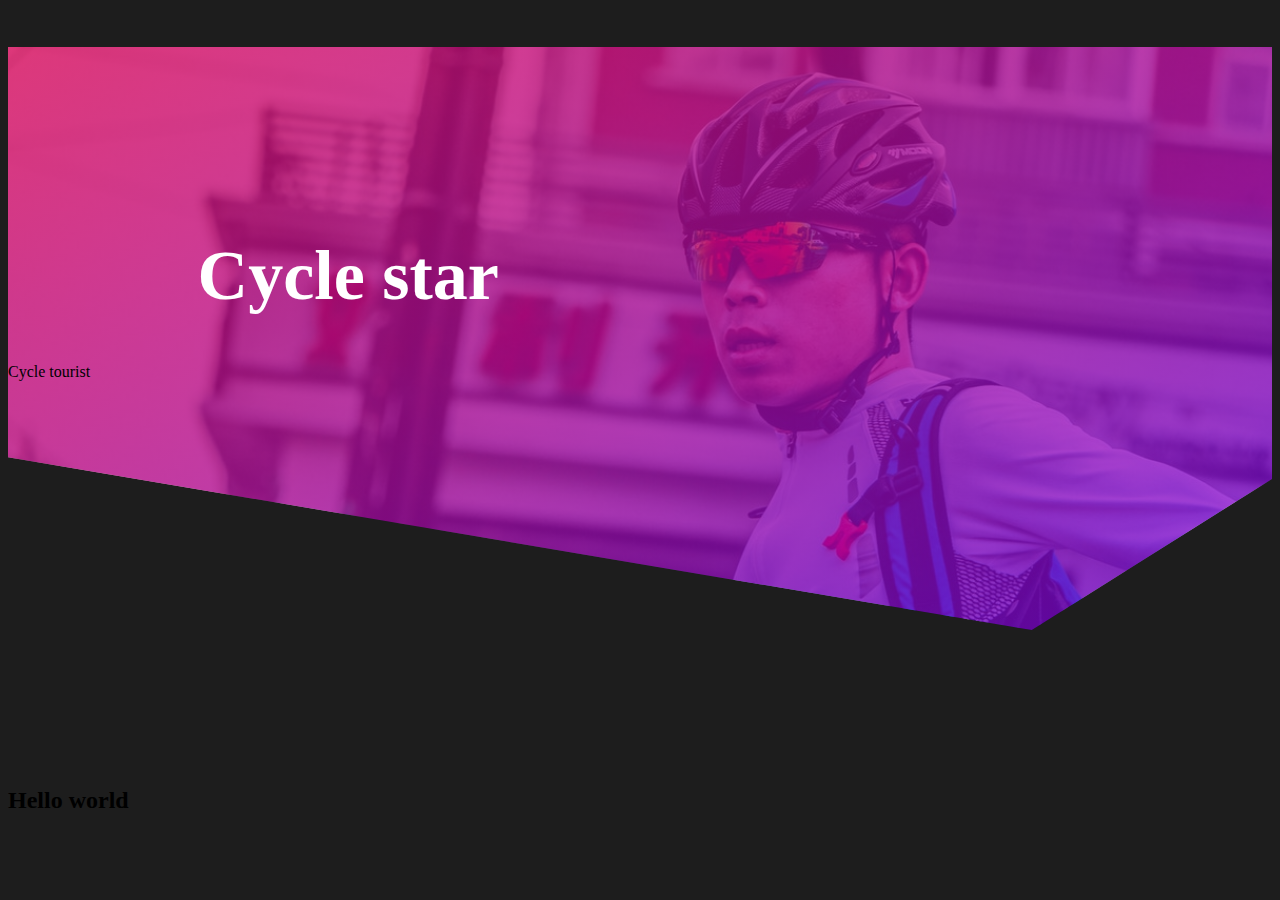
<file: 010razorpay/index.html>
<!DOCTYPE html>
<html lang="en">
<head>
    <meta charset="UTF-8">
    <meta http-equiv="X-UA-Compatible" content="IE=edge">
    <meta name="viewport" content="width=device-width, initial-scale=1.0">
    <title>Razoyish</title>
    <link rel="stylesheet" href="./style.css">
</head>
<body>
    <header>
        <h1>Cycle star</h1>
        <p>Cycle tourist</p>
    </header>
    <main>
        <h2>Hello world</h2>
    </main>
</body>
</html>
</file>
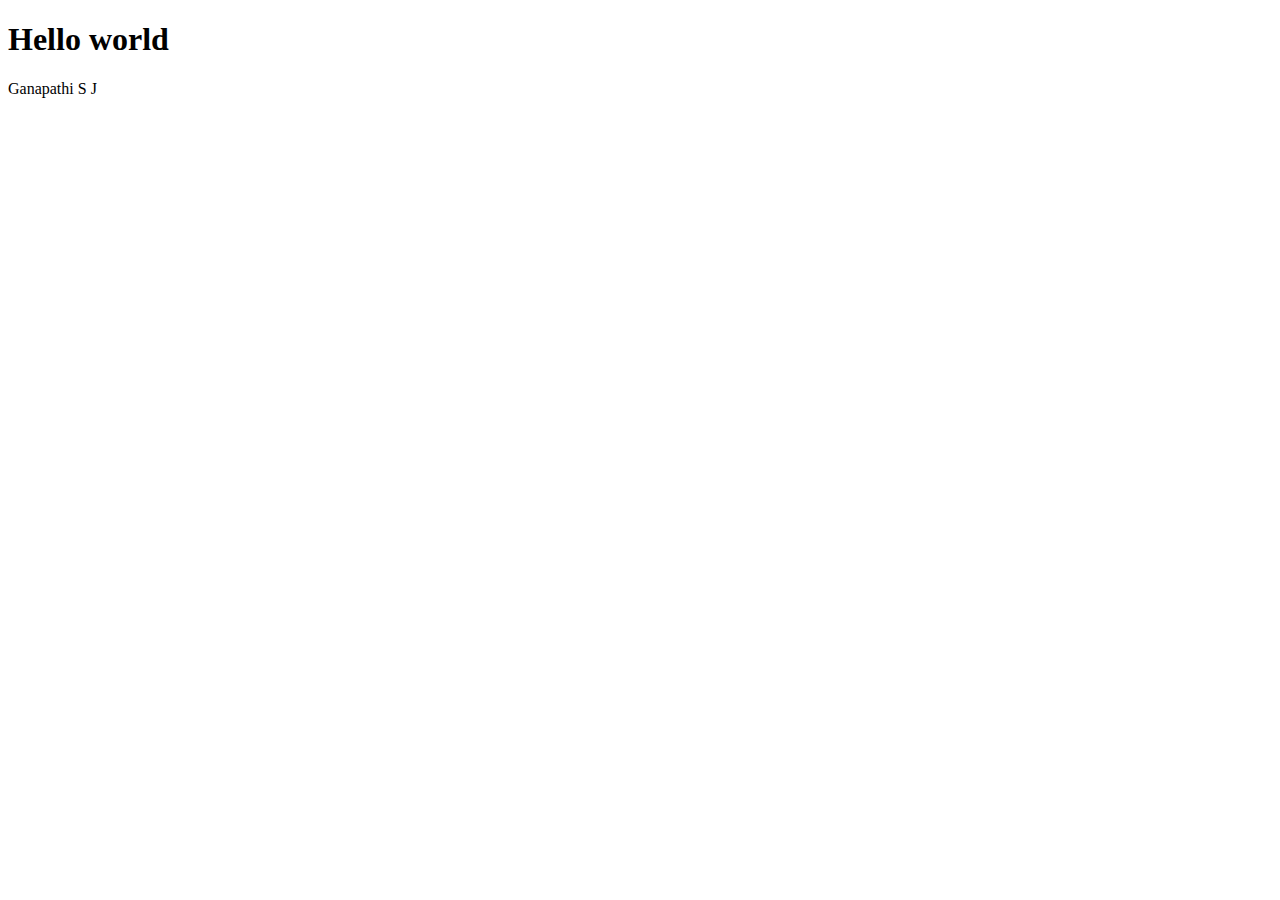
<file: 01Hello/index.html>
<!DOCTYPE html>
<html lang="en">
<head>
    <meta charset="UTF-8">
    <meta http-equiv="X-UA-Compatible" content="IE=edge">
    <meta name="viewport" content="width=device-width, initial-scale=1.0">
    <title>Document</title>
</head>
<body>
    <h1>Hello world</h1>
    <p>Ganapathi S J</p>
</body>
</html>
</file>
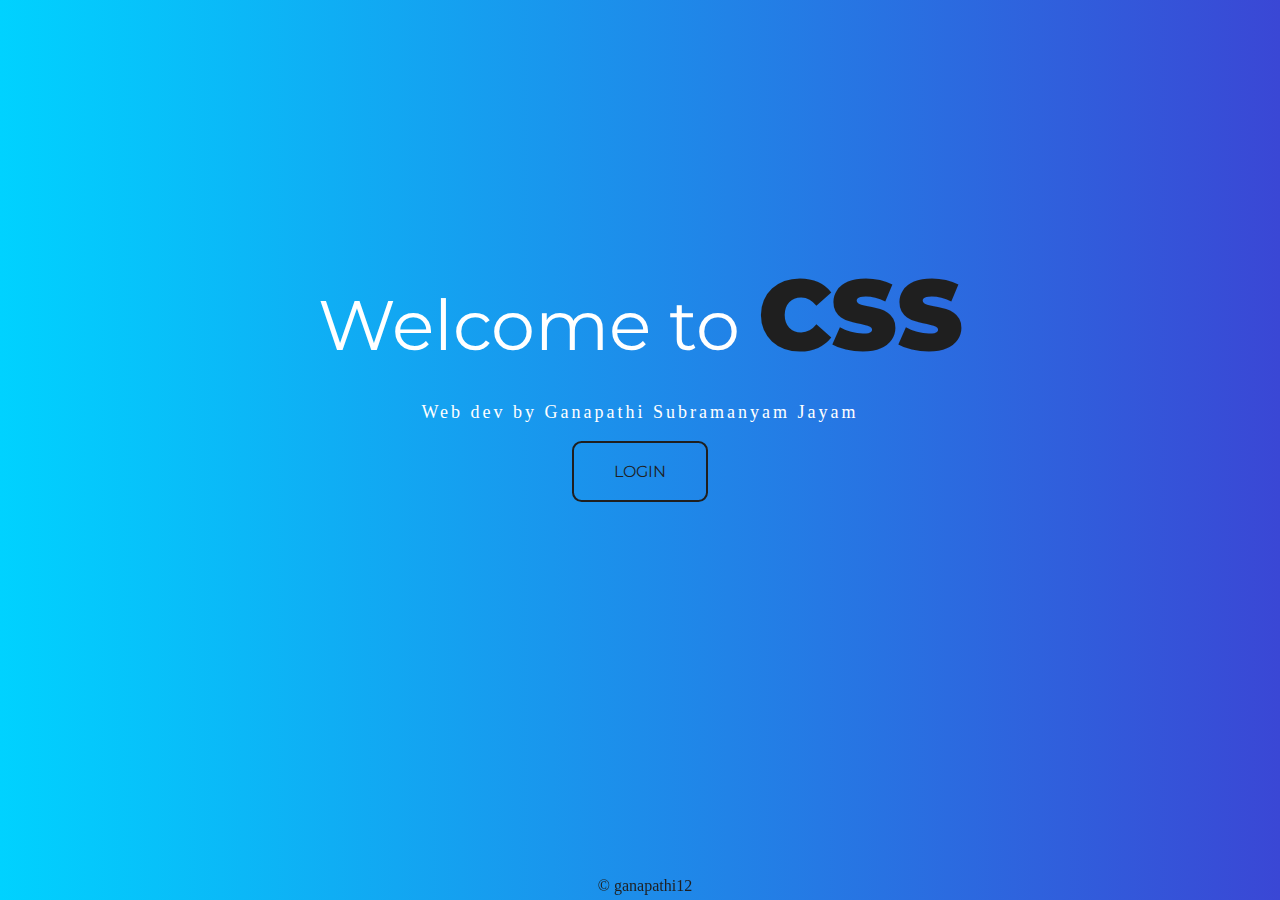
<file: 04css/index.html>
<!DOCTYPE html>
<html lang="en">
<head>
    <meta charset="UTF-8">
    <meta http-equiv="X-UA-Compatible" content="IE=edge">
    <meta name="viewport" content="width=device-width, initial-scale=1.0">
    <title>Welcome page</title>
    <link rel="stylesheet" href="css/style.css">
</head>
<body>
    <h1>Welcome to <span>CSS</span></h1>
    <p>Web dev by Ganapathi Subramanyam Jayam</p>
    <button class="btn lco">login</button>
</body>
<footer><a href="mailto:jayam.ganapathi12@gmail.com">© ganapathi12</a></footer>
</html>
</file>
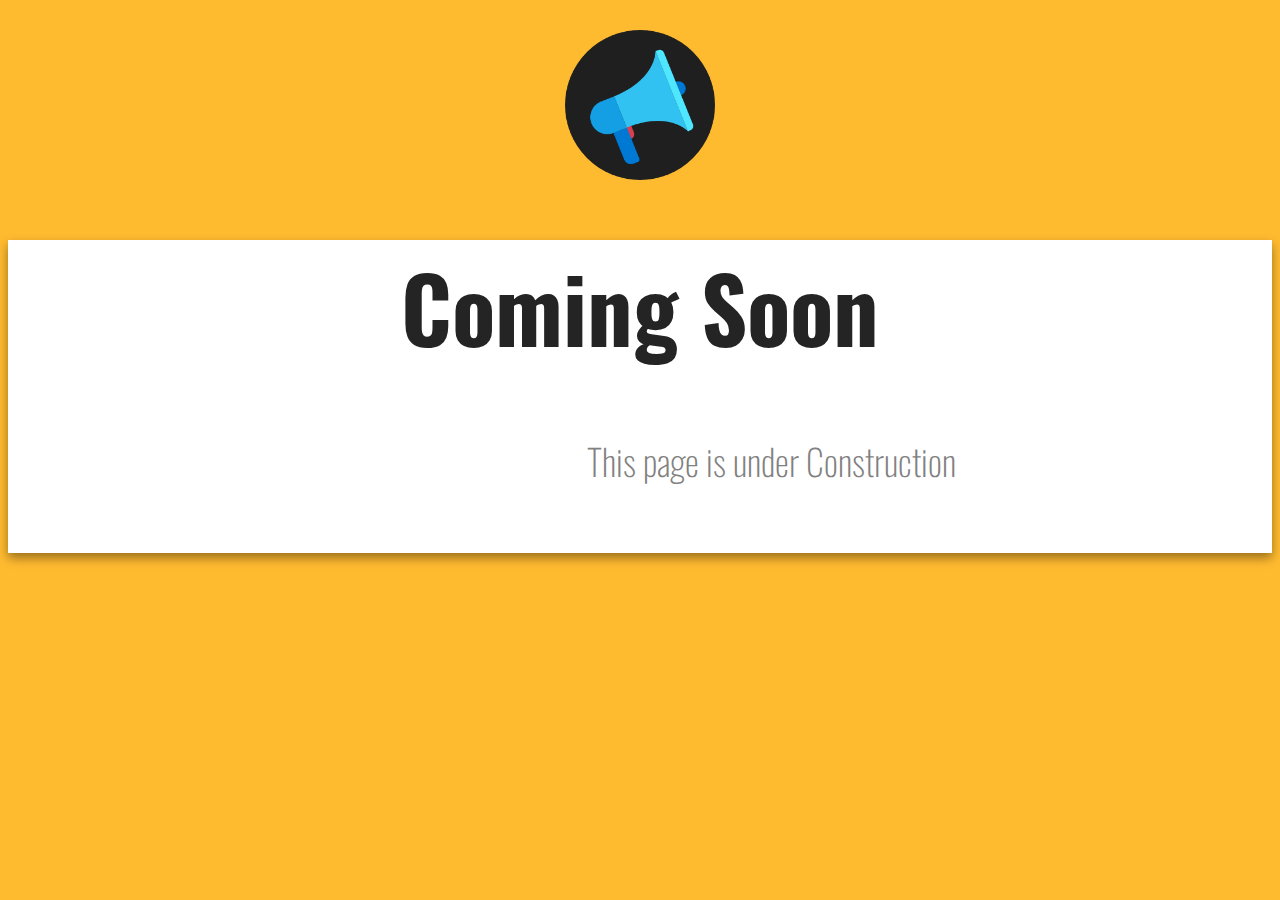
<file: 05coming soon/index.html>
<!DOCTYPE html>
<html lang="en">
<head>
    <meta charset="UTF-8">
    <meta http-equiv="X-UA-Compatible" content="IE=edge">
    <meta name="viewport" content="width=device-width, initial-scale=1.0">
    <title>Coming Soon!..</title>
    <link rel="stylesheet" href="./css/style.css">
</head>
<body>
    <img src="./images/icon.png" alt="bell">
    <div class="banner">
        <div class="text-container">
            <h1>Coming Soon</h1>
            <p>This page is under Construction</p>
        </div>
    </div>
</body>
</html>
</file>
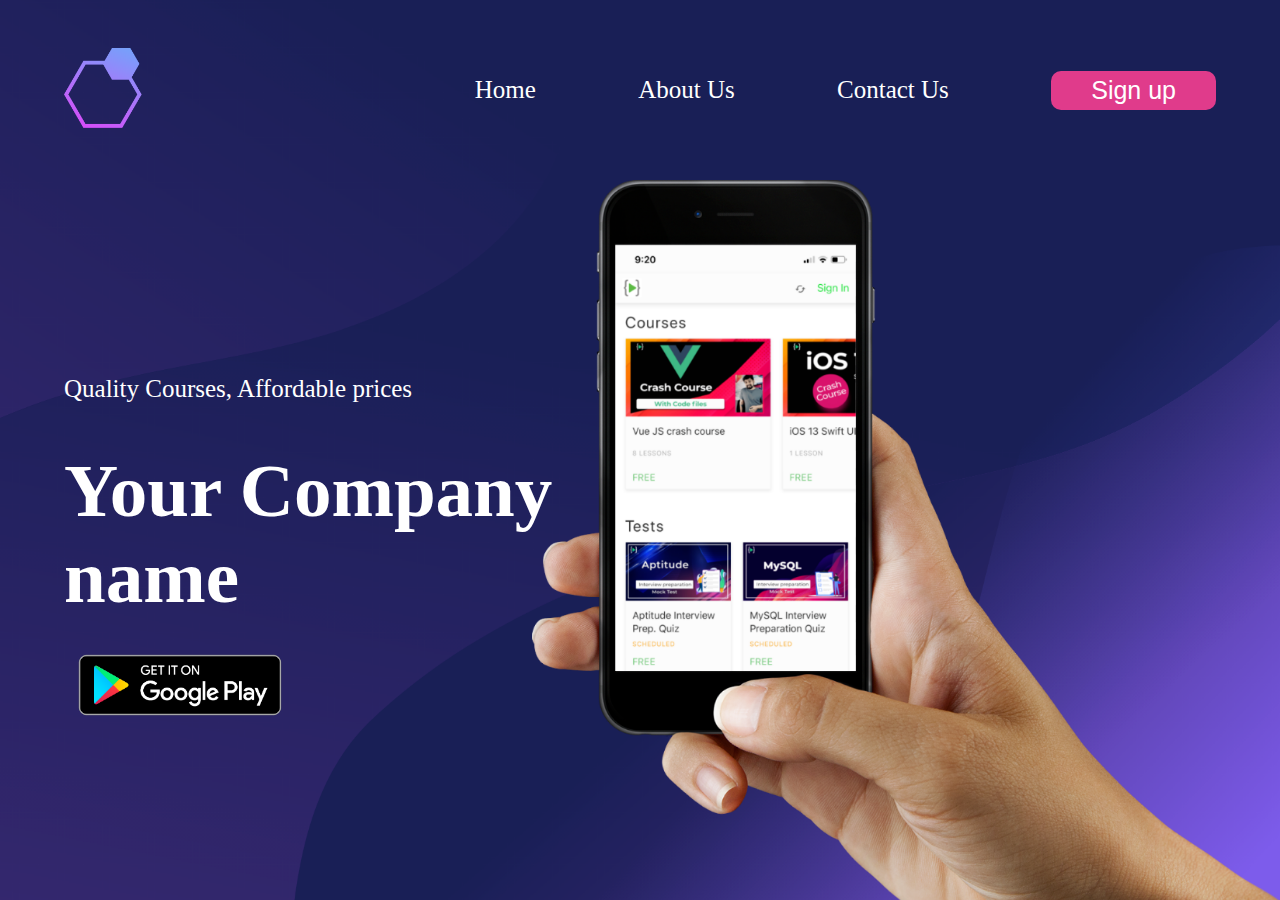
<file: 07mobileapp/index.html>
<!DOCTYPE html>
<html lang="en">
<head>
    <meta charset="UTF-8">
    <meta http-equiv="X-UA-Compatible" content="IE=edge">
    <meta name="viewport" content="width=device-width, initial-scale=1.0">
    <title>App Landing Page</title>
    <link rel="stylesheet" href="https://cdnjs.cloudflare.com/ajax/libs/font-awesome/5.15.4/css/all.min.css"
        integrity="sha512-1ycn6IcaQQ40/MKBW2W4Rhis/DbILU74C1vSrLJxCq57o941Ym01SwNsOMqvEBFlcgUa6xLiPY/NS5R+E6ztJQ=="
        crossorigin="anonymous" referrerpolicy="no-referrer" />
    <link rel="stylesheet" href="./css/style.css">

</head>
<body>
    <nav>
        <div class="brand-img">
            <a href="#" class="nav-logo">
                <img src="./images/logo.png" alt="logo" class="logo"/>
            </a>
        </div>

        <ul class="nav-items">
            <li class="nav-item"><a href="#" class="nav-link">Home</a></li>
            <li class="nav-item"><a href="#" class="nav-link">About Us</a></li>
            <li class="nav-item"><a href="#" class="nav-link">Contact Us</a></li>
            <li class="nav-item">
                <button class="nav-link nav-button">Sign up</button>
            </li>
        </ul>

        <div class="nav-menu-icon"><i class="fas fa-align-justify"></i></div>
    </nav>

    <main class="container">
        <div class="col col-1">
            <p>Quality Courses, Affordable prices</p>
            <h1>Your Company name</h1>
            <img src="./images/google-play-badge.png" alt="google" class="google-play-img">
        </div>
        <div class="col col-2">
            <img src="./images/phone-image.png" alt="phone" class="phone-img">
        </div>
    </main>
</body>
</html>
</file>
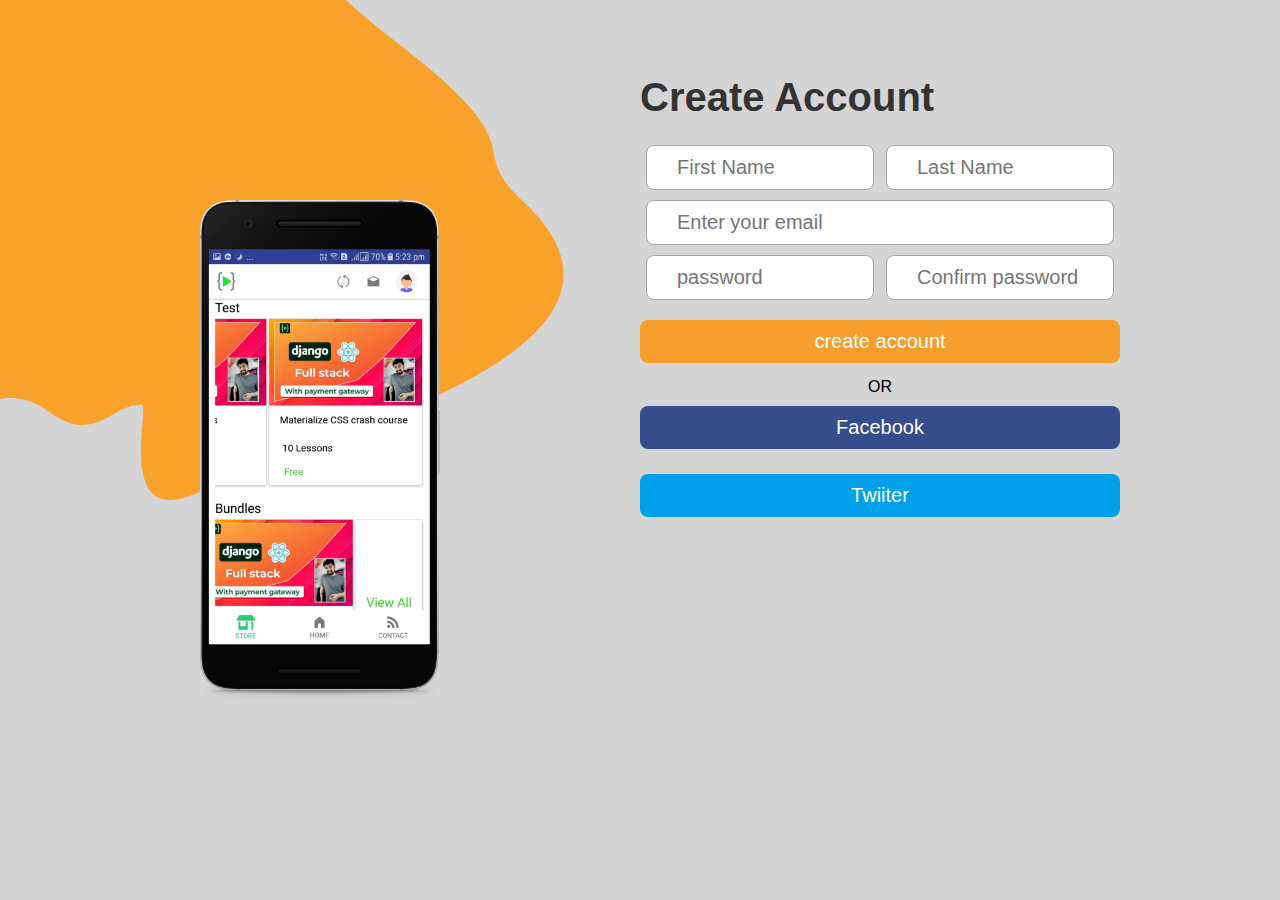
<file: 08registration/index.html>
<!DOCTYPE html>
<html lang="en">
<head>
    <meta charset="UTF-8">
    <meta http-equiv="X-UA-Compatible" content="IE=edge">
    <meta name="viewport" content="width=device-width, initial-scale=1.0">
    <title>Register page | LCO</title>
    
    <link rel="stylesheet" href="css/style.css">
    
</head>
<body>
    <main>
        <section class="flex">
            <img src="./images/yellow-blob.png" class="image-top" alt="yellow image">
            <img src="./images/mobile.png" class="mockup"  alt="mobile">
        </section>
        <section class="flex form-section flex-column">
            <h1 class="form-header">create account</h1>
            <form action="#" method="POST" class="form">
                <div class="row">
                    <input type="text" placeholder="First Name" class="form-input">
                    <input type="text" placeholder="Last Name" class="form-input">
                </div>
                <div class="row">
                    <input type="text" placeholder="Enter your email" class="form-input">
                </div>
               

                <div class="row">
                    <input type="password" placeholder="password" class="form-input">
                    <input type="text" placeholder="Confirm password" class="form-input">
                </div>
                <button class="btn btn-submit">create account</button>
            </form>

            <div class="flex flex-column">
                <div class="divider">OR</div>
                <button class="btn btn-facebook">Facebook</button>
                <button class="btn btn-twitter">Twiiter</button>
            </div>


        </section>
    </main>
</body>
</html>
</file>
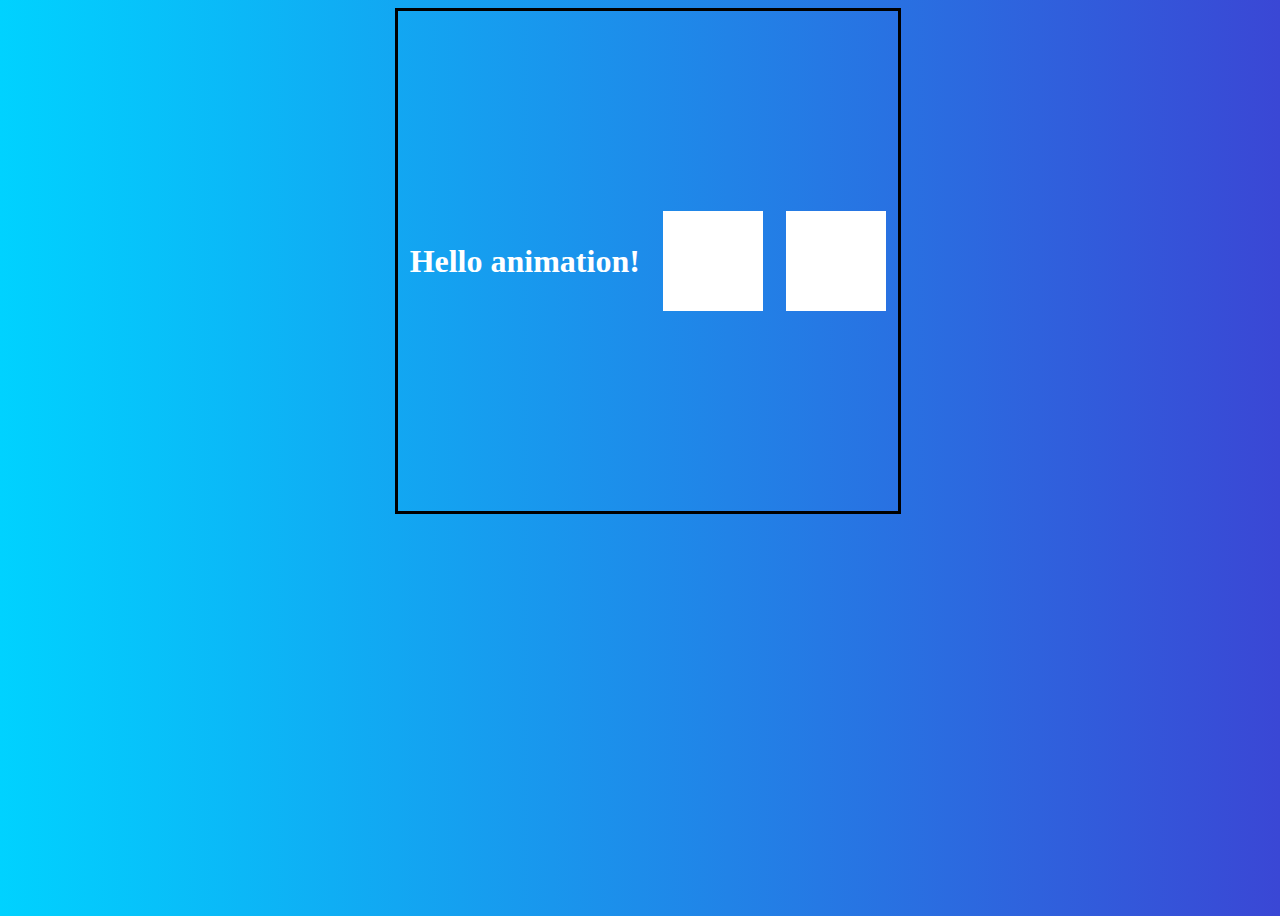
<file: 09animation/index.html>
<!DOCTYPE html>
<html lang="en">
<head>
    <meta charset="UTF-8">
    <meta http-equiv="X-UA-Compatible" content="IE=edge">
    <meta name="viewport" content="width=device-width, initial-scale=1.0">
    <title>Animation</title>
    <link rel="stylesheet" href="https://cdnjs.cloudflare.com/ajax/libs/animate.css/4.1.1/animate.min.css" />
    <link rel="stylesheet" href="./style.css">
</head>
<body>
    <div class="container">
        <div class="wrapper">
            <h1 class="animate__animated animate__bounce">Hello animation!</h1>
            <div class="left"></div>
            <div class="right"></div>
        </div>
    </div>
</body>
</html>
</file>
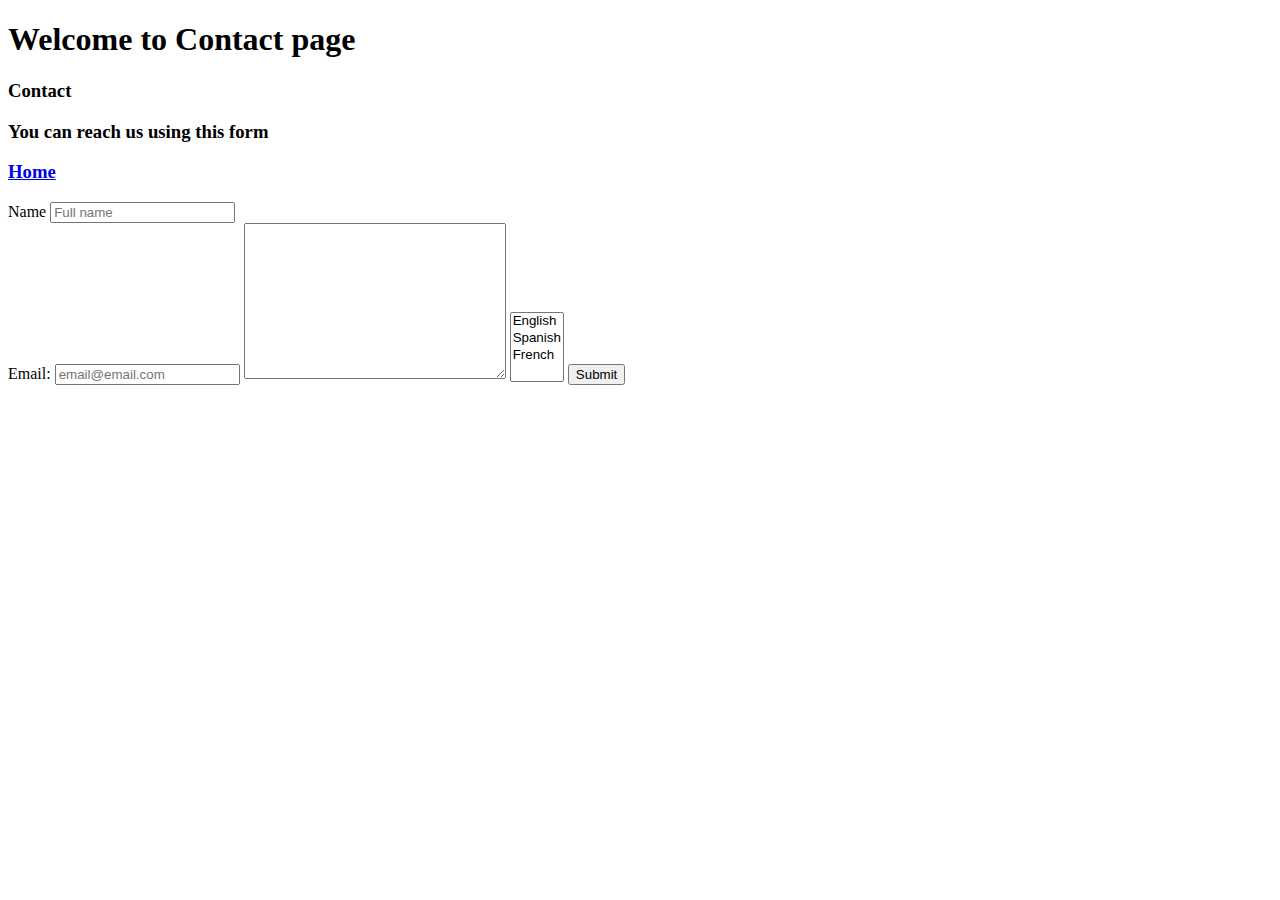
<file: 03Dom/contact/contact.html>
<!DOCTYPE html>
<html lang="en">

<head>
    <meta charset="UTF-8" />
    <meta http-equiv="X-UA-Compatible" content="IE=edge" />
    <meta name="viewport" content="width=device-width, initial-scale=1.0" />
    <title>Document</title>
</head>

<body>
    <h1>Welcome to Contact page</h1>
    <h3>Contact</h3>
    <h3>You can reach us using this form</h3>
    <h3><a href="../index.html">Home</a></h3>

    <div id="contact-form">
        <form action="" method="get">
            <label for="fullname">Name</label>
            <input type="text" name="fullname" placeholder="Full name">
            <br>
            <label for="email">Email:</label>
            <input type="email" name="email" placeholder="email@email.com">
            <textarea name="textarea" id="" cols="30" rows="10"></textarea>

            <select name="language" id="" multiple>
                <option value="en">English</option>
                <option value="es">Spanish</option>
                <option value="fr">French</option>
            </select>


            <button type="submit">Submit</button>
        </form>
    </div>
    
</body>

</html>
</file>
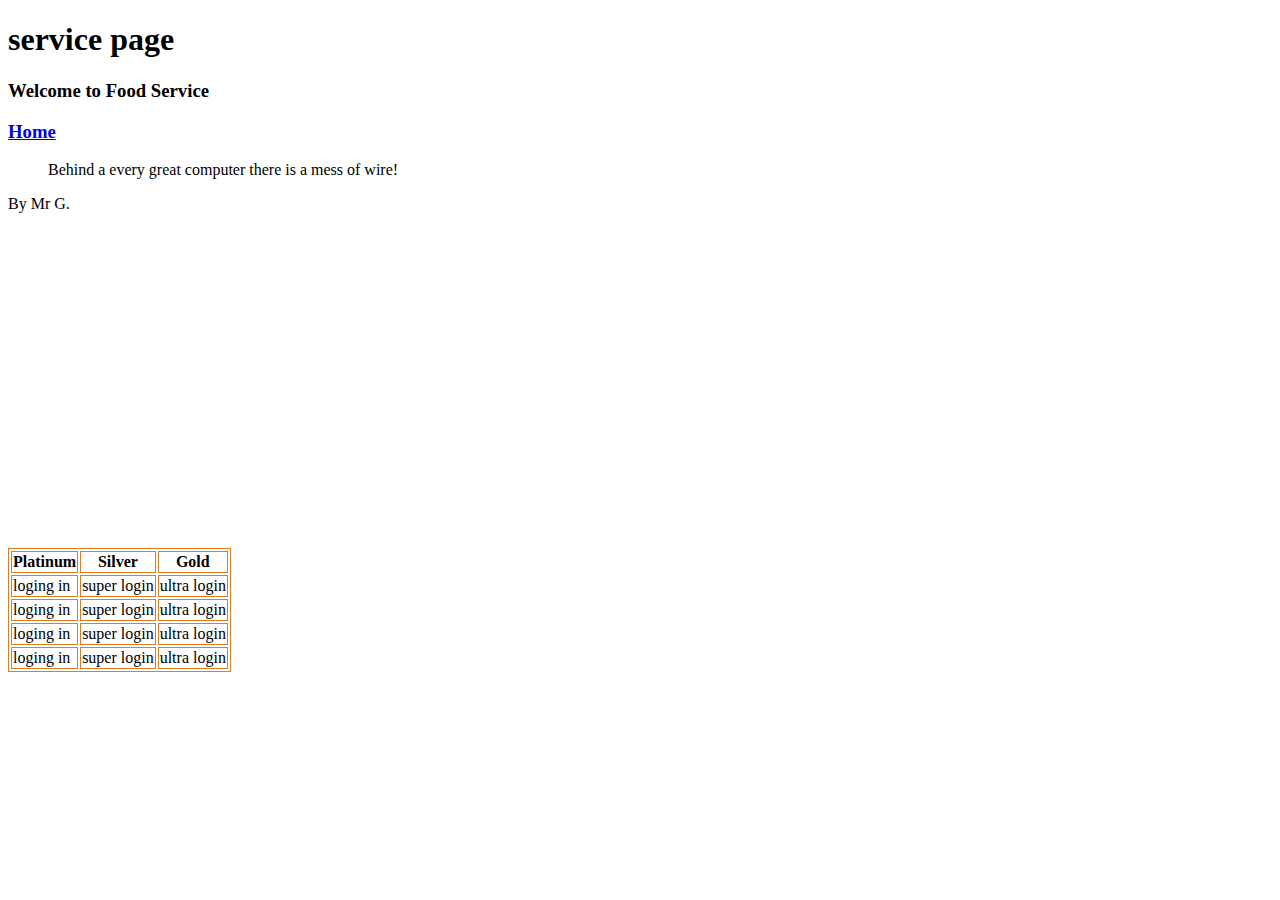
<file: 03Dom/service/service.html>
<!DOCTYPE html>
<html lang="en">
  <head>
    <meta charset="UTF-8" />
    <meta http-equiv="X-UA-Compatible" content="IE=edge" />
    <meta name="viewport" content="width=device-width, initial-scale=1.0" />
    <title>Document</title>
    <style>
        table,th,td{
            border: 1px solid #E07C24;
        }
    </style>
  </head>
  <body>
    <h1>service page</h1>
    <h3> Welcome to Food Service</h3>
    <h3><a href="../index.html">Home</a></h3>

    <div class="quote">
        <blockquote>
            Behind a every great computer there is a mess of wire!
        </blockquote>
        <p>By Mr G.</p>
    </div>
    <div class="youtube">
        <iframe width="560" height="315" src="https://www.youtube.com/embed/fCzF5gDy60g" title="YouTube video player"
            frameborder="0" allow="accelerometer; autoplay; clipboard-write; encrypted-media; gyroscope; picture-in-picture"
            allowfullscreen></iframe>
    </div>

    <div class="princing">
        <table>
            <tr>
                <th>Platinum</th>
                <th>Silver</th>
                <th>Gold</th>
            </tr>
            <tr>
                <td>loging in</td>
                <td>super login</td>
                <td>ultra login</td>
            </tr>
            <tr>
                <td>loging in</td>
                <td>super login</td>
                <td>ultra login</td>
            </tr>
            <tr>
                <td>loging in</td>
                <td>super login</td>
                <td>ultra login</td>
            </tr>
            <tr>
                <td>loging in</td>
                <td>super login</td>
                <td>ultra login</td>
            </tr>
        </table>
    </div>
    
  </body>
</html>
</file>
<file: 010razorpay/style.css>
body {
  background-color: #1d1d1d;
}

header {
  height: 80vh;
  background-image: linear-gradient(
      to right bottom,
      rgba(219, 11, 94, 0.781),
      rgba(111, 0, 237, 0.705)
    ),
    url(cycleman.jpg);
  background-size: cover;
  background-position: top;
  clip-path: polygon(100% 0, 100% 60%, 81% 81%, 0 57%, 0 0);
}

header h1 {
  color: white;
  font-size: 70px;
  padding-left: 15%;
  padding-top: 15%;
}
</file>
<file: 04css/css/style.css>
@import url('https://fonts.googleapis.com/css2?family=Montserrat:wght@900&display=swap');

body {
  background: linear-gradient(90deg, #00d2ff 0%, #3a47d5 100%);
  color: #fff;
}

h1 {
  font-size: 70px;
  text-align: center;
  margin-top: 20%;
  color: #fff;
  font-family: 'montserrat';
  font-weight: 400;
}

span {
  color: #1f1f1f;
  font-size: 100px;
  font-weight: 900;
}

p {
  text-align: center;
  margin-top: -20px;
  font-size: 18px;
  letter-spacing: 3px;
}

button {
  margin: auto;
  display: block;
}

.btn {
  background-color: transparent;
  border: 2px solid #1f1f1f;
  border-radius: 0.6em;
  color: #1f1f1f;
  font-size: 1rem;
  padding: 1.2em 2.5em;
  cursor: pointer;
  text-align: center;
  text-transform: uppercase;
  font-family: 'Montserrat';
}

.btn:hover {
  color: #fff;
  outline: 0;
}

.lco {
  transition: box-shadow 300ms ease-in-out, color 300ms ease-in-out;
}

.lco:hover {
  box-shadow: 0 0 40px 40px #1f1f1f inset;
}

footer {
  display: flex;
  justify-content: center;
  padding: 5px;
  background-color: transparent;
  color: #1f1f1f;
  position: fixed;
  bottom: 0;
  width: 100%;
  left: 0;
}

a {
  color: #1f1f1f;
  text-decoration: none;
}
</file>
<file: 05coming soon/css/style.css>
@import url('https://fonts.googleapis.com/css2?family=Oswald:wght@200;700&display=swap');

:root {
  --yellow: #ffbb30;
  --black: #242424;
  --grey: #818181;
  --white: #ffffff;
}

/* * {
  margin: 0;
  padding: 0;
  outline: 0;
} */

body {
  height: 100%;
  background-color: var(--yellow);
  font-family: 'Oswald', sans-serif;
}

img {
  display: block;
  margin-left: auto;
  margin-right: auto;
  height: 150px;
  width: 150px;
  margin-top: 30px;
  margin-bottom: 30px;
}

.banner {
  background-color: var(--white);
  padding-bottom: 30px;
  box-shadow: 0 5px 10px rgba(0, 0, 0, 0.4);
}

h1 {
  font-size: 90px;
  text-align: center;
  color: var(--black);
}

p {
  color: var(--grey);
  text-align: right;
  font-size: 36px;
  font-weight: 200;
}

.text-container {
  width: 50%;
  display: block;
  margin: 0 auto;
}
</file>
<file: 07mobileapp/css/style.css>
body {
  background-image: url('../images/bg.png');
  background-position: center;
  background-size: cover;
  height: 100vh;
  margin: 0 5%;
}

nav {
  display: flex;
  flex-direction: row;
  height: 20vh;
}

.nav-link {
  text-decoration: none;
  color: #fff;
  font-size: 25px;
}

nav .nav-menu-icon {
  display: none;
}

nav .nav-items {
  flex: 2;
  display: flex;
  justify-content: space-between;
  align-items: center;
  list-style-type: none;
}

.brand-img {
  flex: 1;
  margin: auto;
}

.nav-logo {
  display: block;
}

.brand-img img {
  height: 80px;
}

.nav-button {
  background-color: #e03b8b;
  border: none;
  padding: 5px 40px;
  border-radius: 10px;
  cursor: pointer;
}

.container {
  display: flex;
  flex-direction: row;
  flex: 1;
  height: 80vh;
}

.col {
  display: flex;
  flex-direction: column;
  flex: 0.5;
  min-height: 100%;
}

.col-2 {
  overflow: hidden;
}

.phone-img {
  position: absolute;
  bottom: 0;
  right: 0;
  height: 80%;
}

.col-1 {
  flex-direction: column;
  justify-content: center;
  align-items: flex-start;
  color: #fff;
}

.col-1 p {
  font-size: 25px;
}

.col-1 h1 {
  font-size: 75px;
  margin: 20px 0;
}

.google-play-img {
  height: 90px;
}

@media screen and (max-width: 1230px) {
  .phone-img {
    height: 60%;
  }
  nav .nav-items {
    display: none;
  }
  nav .nav-menu-icon {
    display: block;
    margin: auto;
  }
  nav .nav-menu-icon i {
    color: #fff;
    font-size: 30px;
  }
}

@media screen and (max-width: 900px) {
  .phone-img {
    display: none;
  }
  .google-play-img {
    height: 50px;
  }
}
</file>
<file: 08registration/css/style.css>
* {
  padding: 0;
  margin: 0;
  outline: 0;
}

body {
  background-color: #d5d5d5;
  height: 100vh;
  font-family: "Roboto", sans-serif;
}

main {
  display: grid;
  grid-template-columns: 1fr 1fr;
  position: relative;
  height: 100%;
}

.flex {
  width: 100%;
  display: flex;
  justify-content: center;
  align-items: center;
}

.image-top {
  position: absolute;
  height: 500px;
  top: 0;
  left: 0;
  z-index: -1;
}

.mockup {
  height: 500px;
}

.form {
  width: 100%;
}

.flex-column {
  flex-direction: column;
}

.form-section {
  justify-content: flex-start;
  align-items: flex-start;
  margin-top: 50px;
  width: 75%;
}

.form-section h1 {
  font-size: 40px;
  margin: 25px 0;
  color: #343333;
  text-transform: capitalize;
}

input {
  font-size: 20px;
  padding: 10px 30px;
  border-radius: 8px;
  border: 1px solid #a7a7a7;
  margin-bottom: 15px;
  width: 100%;
  margin: 0 6px 10px 6px;
}

.row {
  display: flex;
  flex-direction: row;
  justify-content: space-between;
}

.btn {
  width: 100%;
  padding: 10px 0px;
  font-size: 20px;
  color: #ffffff;
  background-color: #f59e2e;
  border: none;
  outline: none;
  margin-bottom: 15px;
  border-radius: 8px;
  margin-top: 10px;
}

.btn:hover {
  background-color: #1d1d1d;
}

.btn-facebook {
  background-color: #354c8d;
}
.btn-twitter {
  background-color: #009fe9;
}

@media screen and (max-width: 600px) {
  .form-section {
    padding: 20px 30px;
  }
  .row {
    flex-direction: column;
  }
  .mockup {
    display: none;
  }
  main {
    grid-template-columns: 1fr;
  }
}
</file>
<file: 09animation/style.css>
body {
  background: linear-gradient(90deg, #00d2ff 0%, #3a47d5 100%);
  color: #fff;
}

.container {
  height: 100vh;
  width: 100vw;
}
.wrapper {
  margin: 0 auto;
  height: 500px;
  width: 500px;
  display: flex;
  justify-content: space-around;
  align-items: center;
  border: 3px solid black;
}

.left,
.right {
  height: 100px;
  width: 100px;
  background-color: #fff;

  animation: pump 1.5s linear infinite;
}

@keyframes pump {
  0%,
  100% {
    transform: scale(0);
  }
  /* 75% {
    transform: scale(1);
  } */
  50% {
    transform: scale(1);
  }
}
</file>
